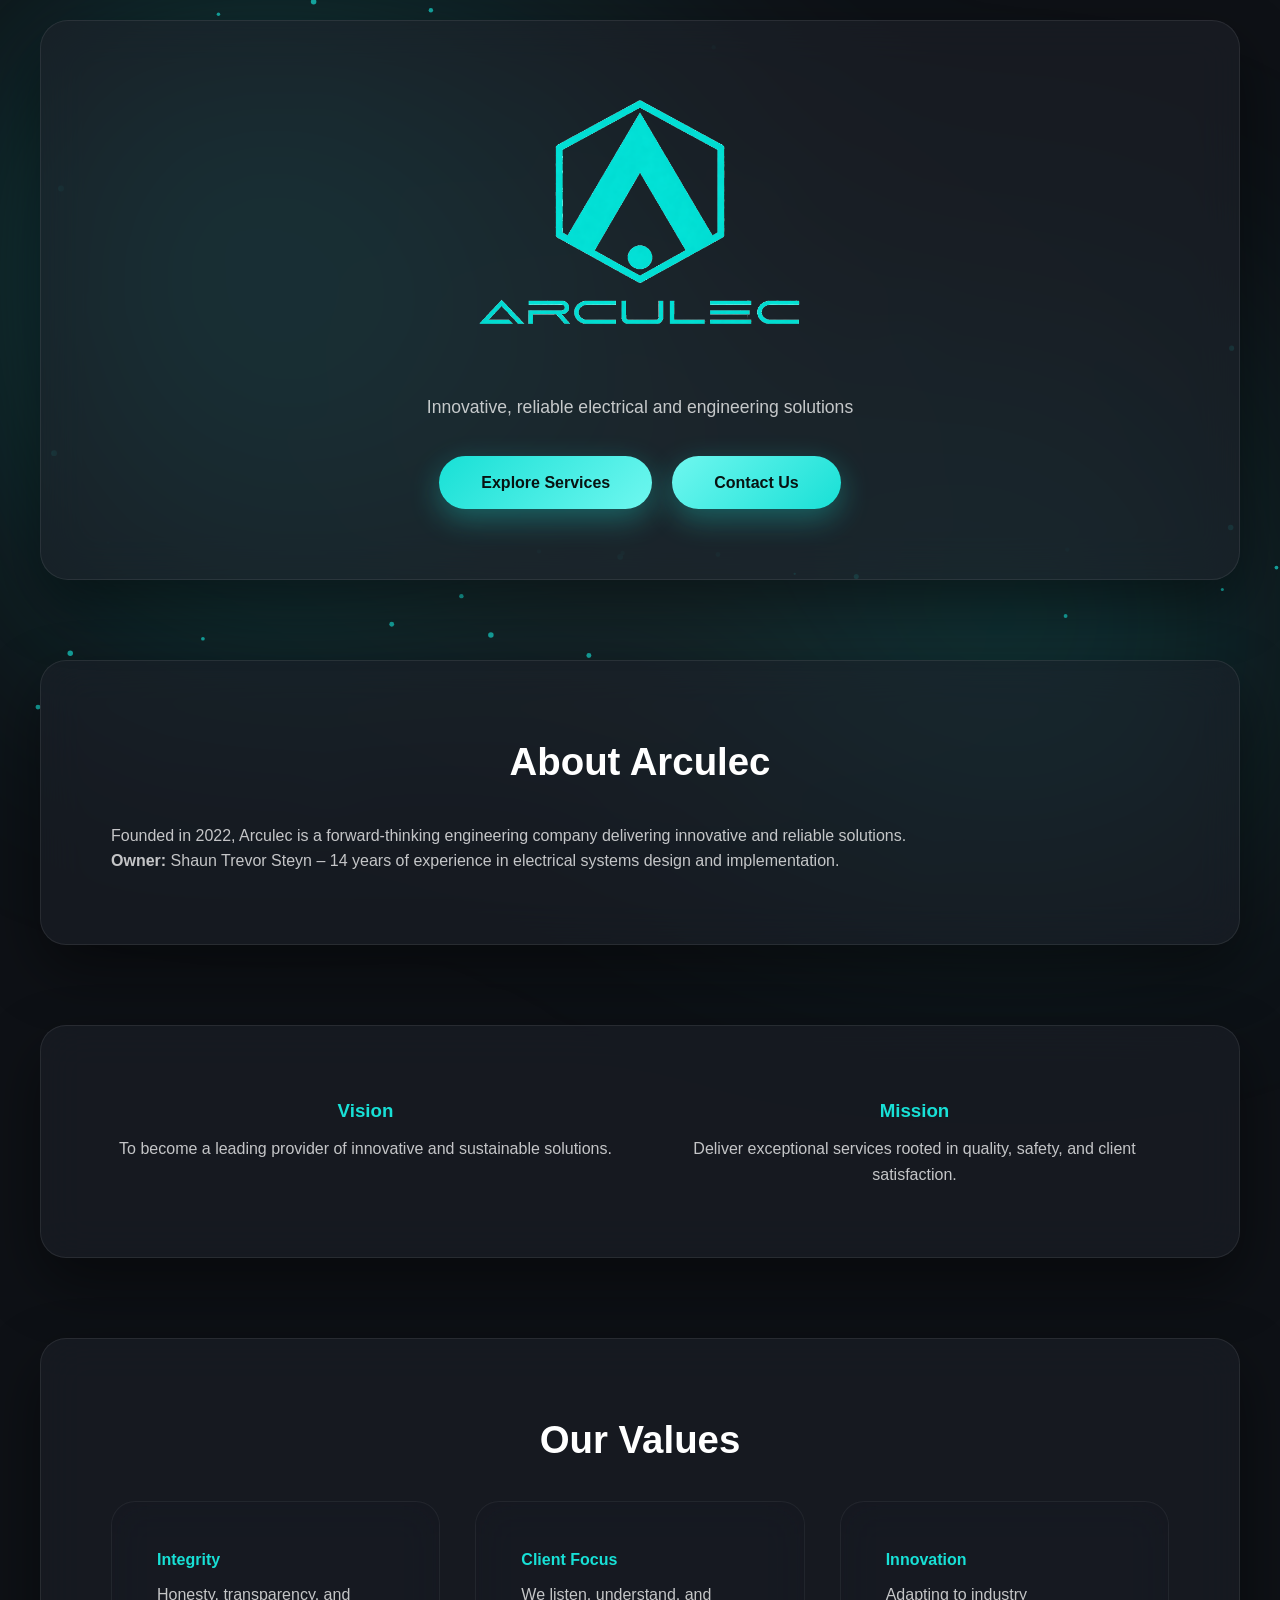
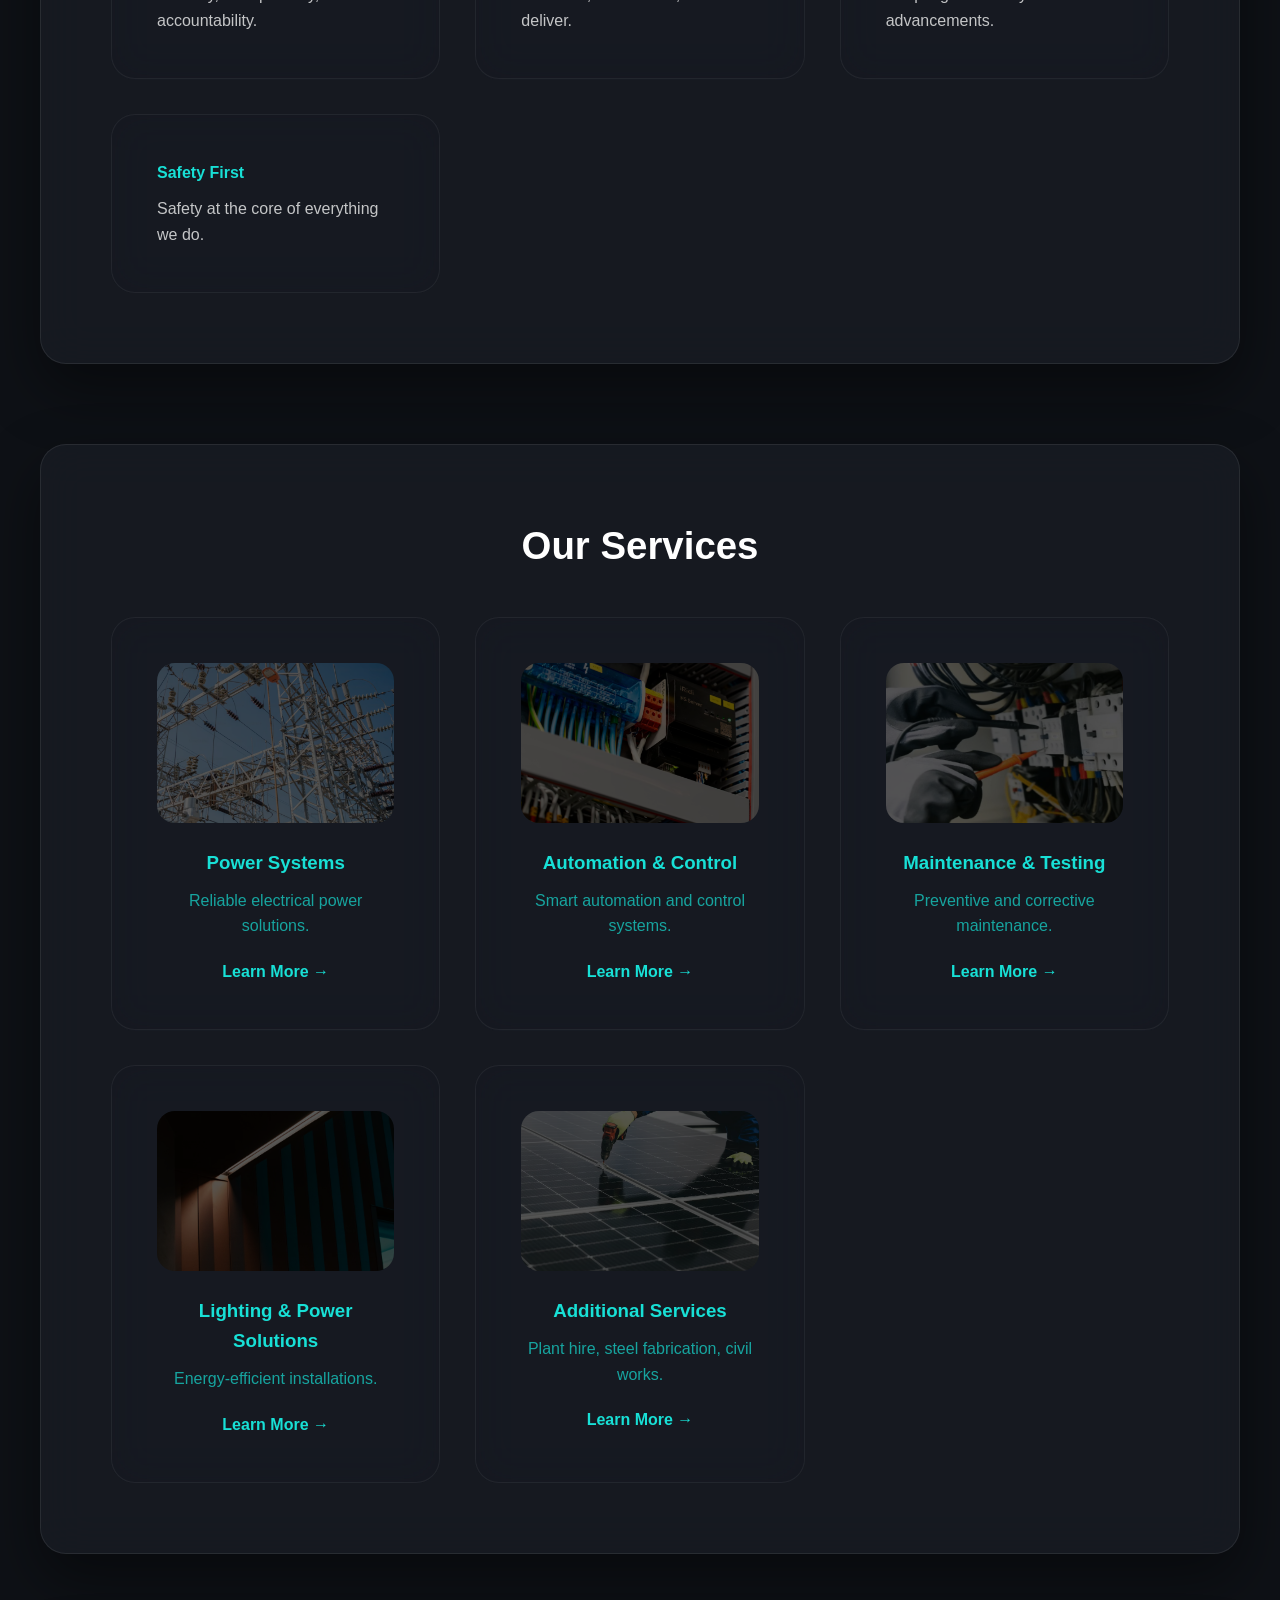
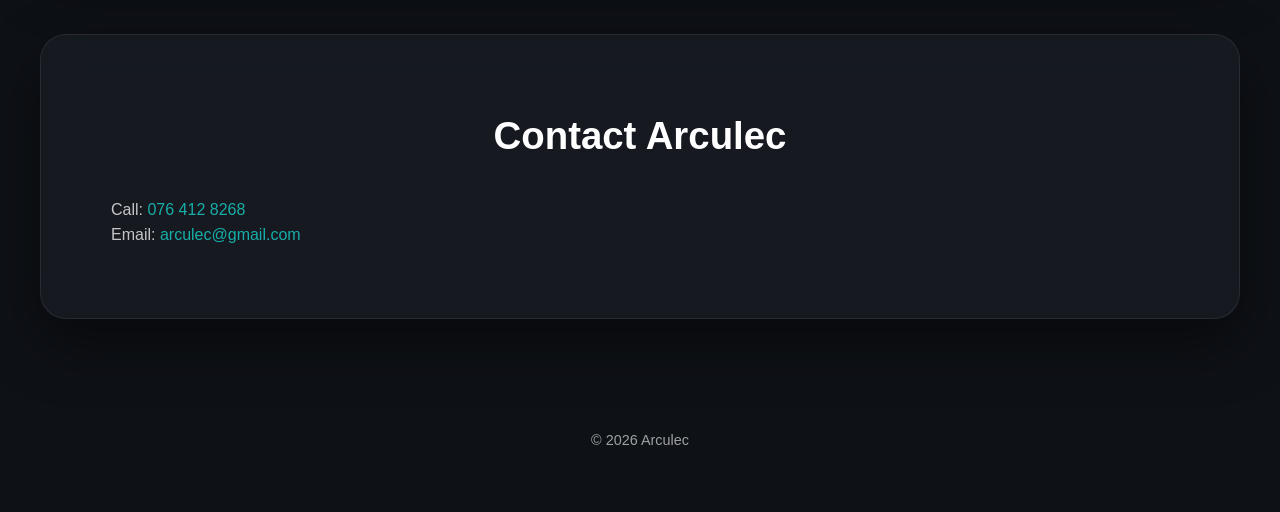
<file: index.html>
<!DOCTYPE html>
<html lang="en">
  <head>
    <meta charset="UTF-8" />
    <meta name="viewport" content="width=device-width, initial-scale=1.0" />
    <title>Arculec | Innovative Electrical & Engineering Solutions</title>
    <meta
      name="description"
      content="Arculec provides innovative, safe, and reliable electrical and engineering solutions for mining, industrial, and commercial sectors in South Africa."
    />
    <link rel="stylesheet" href="css/style.css" />
    <link rel="icon" type="image/png" href="images/favicon.png" />
  </head>
  <body>
    <div class="background"></div>

    <header class="hero">
      <canvas id="heroCanvas"></canvas>
      <div class="hero-content">
        <img src="images/logo1.png" alt="Arculec Logo" class="logo" />
        <p>Innovative, reliable electrical and engineering solutions</p>
        <div class="hero-buttons">
          <a href="#services" class="btn-primary">Explore Services</a>
          <a href="#contact" class="btn-primary btn-contact">Contact Us</a>
        </div>
      </div>
    </header>

    <section id="about" class="section fade-in">
      <h2>About Arculec</h2>
      <p>
        Founded in 2022, Arculec is a forward-thinking engineering company
        delivering innovative and reliable solutions.
      </p>
      <p>
        <strong>Owner:</strong> Shaun Trevor Steyn – 14 years of experience in
        electrical systems design and implementation.
      </p>
    </section>

    <section class="section bg-light fade-in">
      <div class="vision-mission">
        <div>
          <h3>Vision</h3>
          <p>
            To become a leading provider of innovative and sustainable
            solutions.
          </p>
        </div>
        <div>
          <h3>Mission</h3>
          <p>
            Deliver exceptional services rooted in quality, safety, and client
            satisfaction.
          </p>
        </div>
      </div>
    </section>

    <section class="section fade-in">
      <h2>Our Values</h2>
      <div class="values-grid">
        <div class="value-card">
          <h4>Integrity</h4>
          <p>Honesty, transparency, and accountability.</p>
        </div>
        <div class="value-card">
          <h4>Client Focus</h4>
          <p>We listen, understand, and deliver.</p>
        </div>
        <div class="value-card">
          <h4>Innovation</h4>
          <p>Adapting to industry advancements.</p>
        </div>
        <div class="value-card">
          <h4>Safety First</h4>
          <p>Safety at the core of everything we do.</p>
        </div>
      </div>
    </section>

    <!-- SERVICES -->
    <section id="services" class="section bg-light fade-in">
      <h2>Our Services</h2>

      <div class="services-grid">
        <a href="power-systems.html" class="service-card">
          <div class="service-image">
            <img src="images/service-power.jpg" alt="Power Systems" />
          </div>
          <h3>Power Systems</h3>
          <p>Reliable electrical power solutions.</p>
          <span class="learn-more">Learn More →</span>
        </a>

        <a href="automation-control.html" class="service-card">
          <div class="service-image">
            <img
              src="images/service-automation.jpg"
              alt="Automation & Control"
            />
          </div>
          <h3>Automation & Control</h3>
          <p>Smart automation and control systems.</p>
          <span class="learn-more">Learn More →</span>
        </a>

        <a href="maintenance-testing.html" class="service-card">
          <div class="service-image">
            <img src="images/service-maintenance.jpg" alt="Maintenance" />
          </div>
          <h3>Maintenance & Testing</h3>
          <p>Preventive and corrective maintenance.</p>
          <span class="learn-more">Learn More →</span>
        </a>

        <a href="lighting-power.html" class="service-card">
          <div class="service-image">
            <img src="images/service-lighting.jpg" alt="Lighting Solutions" />
          </div>
          <h3>Lighting & Power Solutions</h3>
          <p>Energy-efficient installations.</p>
          <span class="learn-more">Learn More →</span>
        </a>

        <a href="additional-services.html" class="service-card">
          <div class="service-image">
            <img
              src="images/service-industrial.jpg"
              alt="Additional Services"
            />
          </div>
          <h3>Additional Services</h3>
          <p>Plant hire, steel fabrication, civil works.</p>
          <span class="learn-more">Learn More →</span>
        </a>
      </div>
    </section>

    <section id="contact" class="section fade-in">
      <h2>Contact Arculec</h2>
      <p>Call: <a href="tel:+27764128268">076 412 8268</a></p>
      <p>Email: <a href="mailto:arculec@gmail.com">arculec@gmail.com</a></p>
    </section>

    <footer>
      <p>&copy; 2026 Arculec</p>
    </footer>

    <button id="scrollTopBtn">↑</button>

    <script src="js/hero-animation.js"></script>
    <script src="js/scroll-animations.js"></script>
  </body>
</html>
</file>
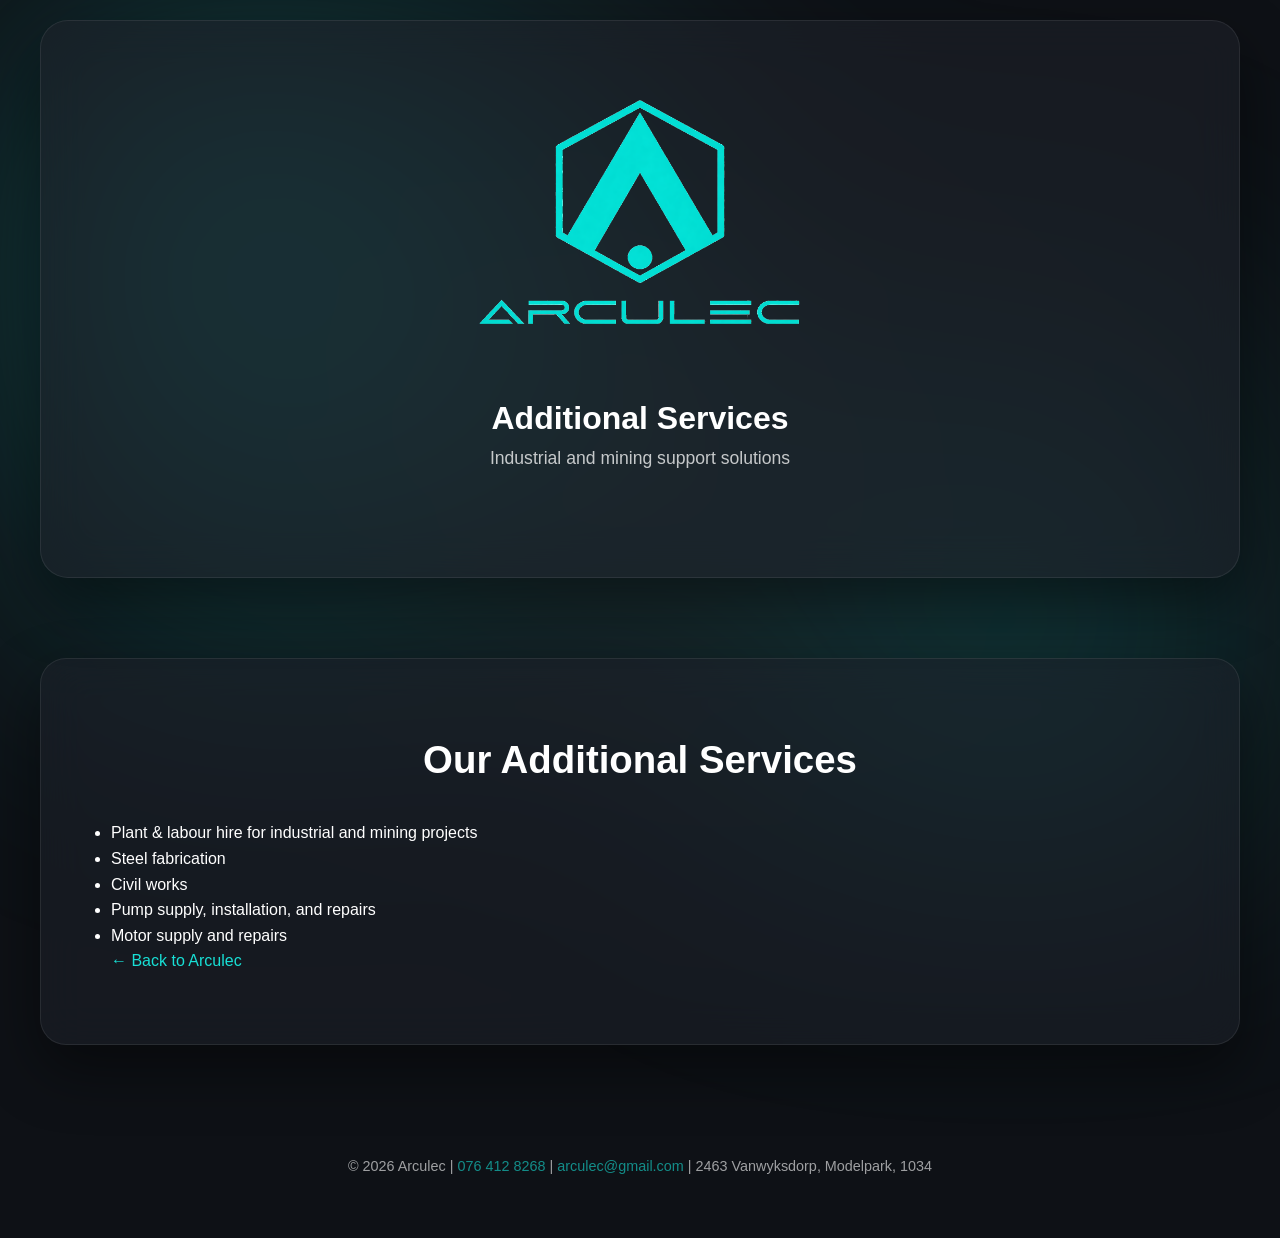
<file: additional-services.html>
<!DOCTYPE html>
<html lang="en">
  <head>
    <meta charset="UTF-8" />
    <meta name="viewport" content="width=device-width, initial-scale=1.0" />
    <title>Industrial & Mining Support Services | Arculec</title>
    <meta
      name="description"
      content="Plant hire, steel fabrication, pumps, motors and industrial support services for mining and industrial projects."
    />
    <link rel="stylesheet" href="css/style.css" />
  </head>
  <body>
    <!-- Liquid Background -->
    <div class="background"></div>

    <header class="hero">
      <div class="hero-content">
        <img src="images/logo1.png" alt="Arculec Logo" class="logo" />
        <h1>Additional Services</h1>
        <p>Industrial and mining support solutions</p>
      </div>
    </header>

    <section class="section fade-in">
      <h2>Our Additional Services</h2>
      <ul>
        <li>Plant & labour hire for industrial and mining projects</li>
        <li>Steel fabrication</li>
        <li>Civil works</li>
        <li>Pump supply, installation, and repairs</li>
        <li>Motor supply and repairs</li>
      </ul>
      <a href="index.html">← Back to Arculec</a>
    </section>

    <footer>
      <p>
        &copy; 2026 Arculec | <a href="tel:+27764128268">076 412 8268</a> |
        <a href="mailto:arculec@gmail.com">arculec@gmail.com</a> | 2463
        Vanwyksdorp, Modelpark, 1034
      </p>
    </footer>

    <script src="js/scroll-animations.js"></script>
  </body>
</html>
</file>
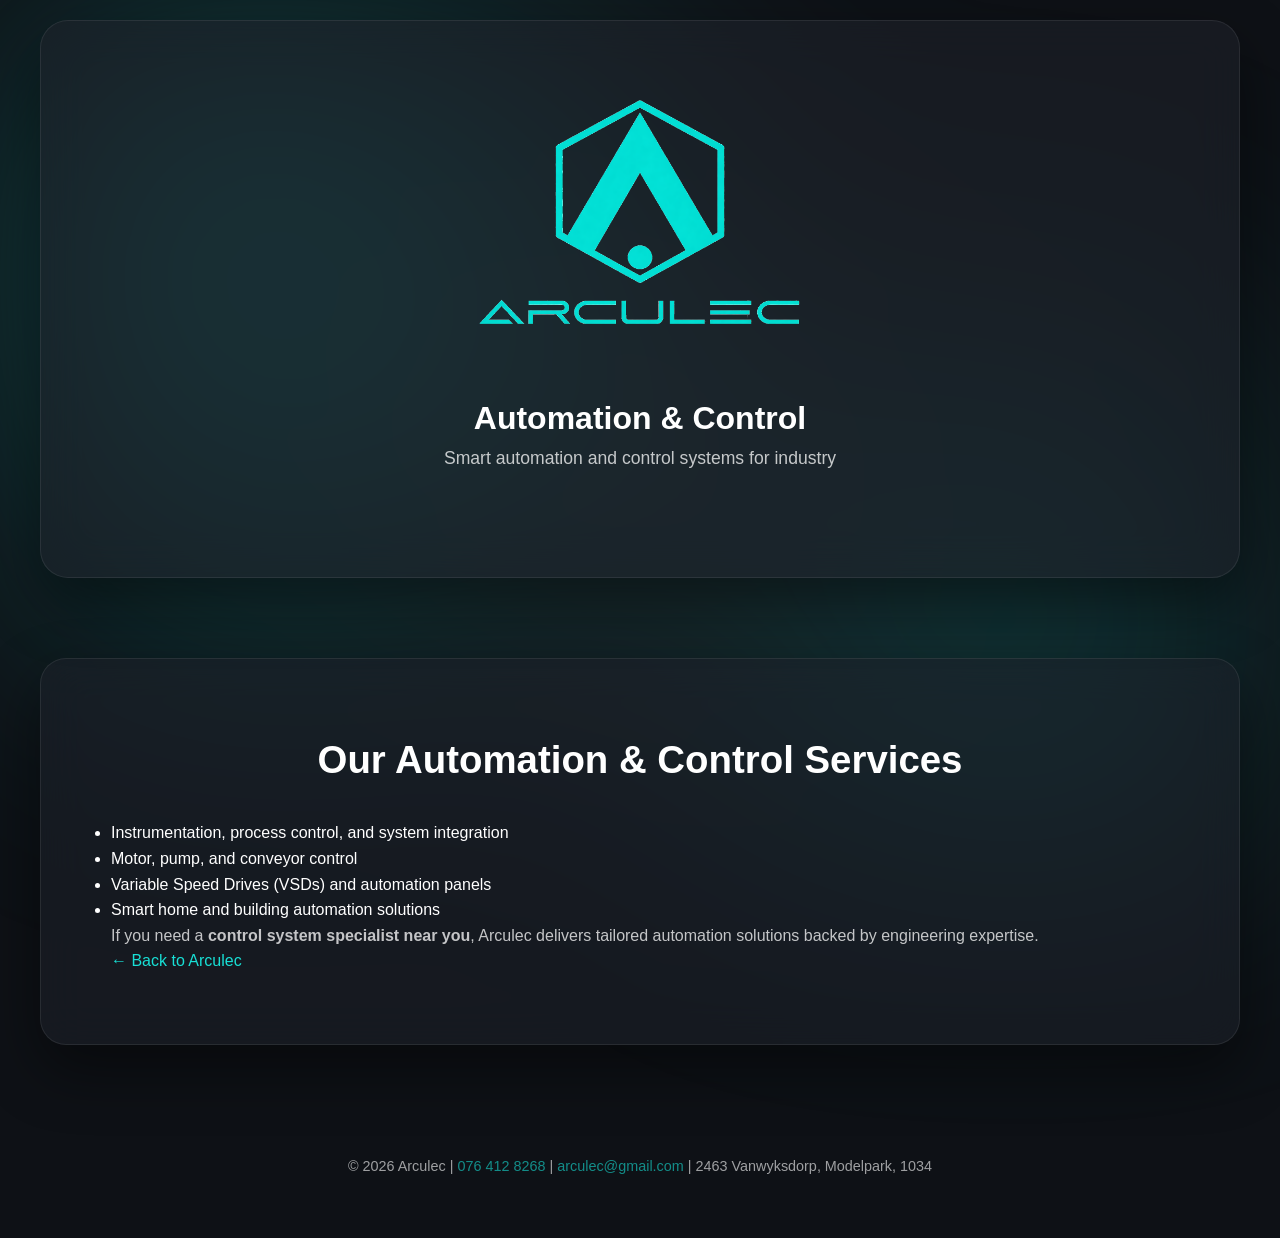
<file: automation-control.html>
<!DOCTYPE html>
<html lang="en">
  <head>
    <meta charset="UTF-8" />
    <meta name="viewport" content="width=device-width, initial-scale=1.0" />
    <title>Automation & Control Systems | Arculec</title>
    <meta
      name="description"
      content="Automation, control panels, VSDs and process control systems for industrial and mining operations across South Africa."
    />
    <link rel="stylesheet" href="css/style.css" />
  </head>
  <body>
    <!-- Liquid Background -->
    <div class="background"></div>

    <header class="hero">
      <div class="hero-content">
        <img src="images/logo1.png" alt="Arculec Logo" class="logo" />
        <h1>Automation & Control</h1>
        <p>Smart automation and control systems for industry</p>
      </div>
    </header>

    <section class="section fade-in">
      <h2>Our Automation & Control Services</h2>
      <ul>
        <li>Instrumentation, process control, and system integration</li>
        <li>Motor, pump, and conveyor control</li>
        <li>Variable Speed Drives (VSDs) and automation panels</li>
        <li>Smart home and building automation solutions</li>
      </ul>
      <p>
        If you need a <strong>control system specialist near you</strong>,
        Arculec delivers tailored automation solutions backed by engineering
        expertise.
      </p>
      <a href="index.html">← Back to Arculec</a>
    </section>

    <footer>
      <p>
        &copy; 2026 Arculec | <a href="tel:+27764128268">076 412 8268</a> |
        <a href="mailto:arculec@gmail.com">arculec@gmail.com</a> | 2463
        Vanwyksdorp, Modelpark, 1034
      </p>
    </footer>

    <script src="js/scroll-animations.js"></script>
  </body>
</html>
</file>
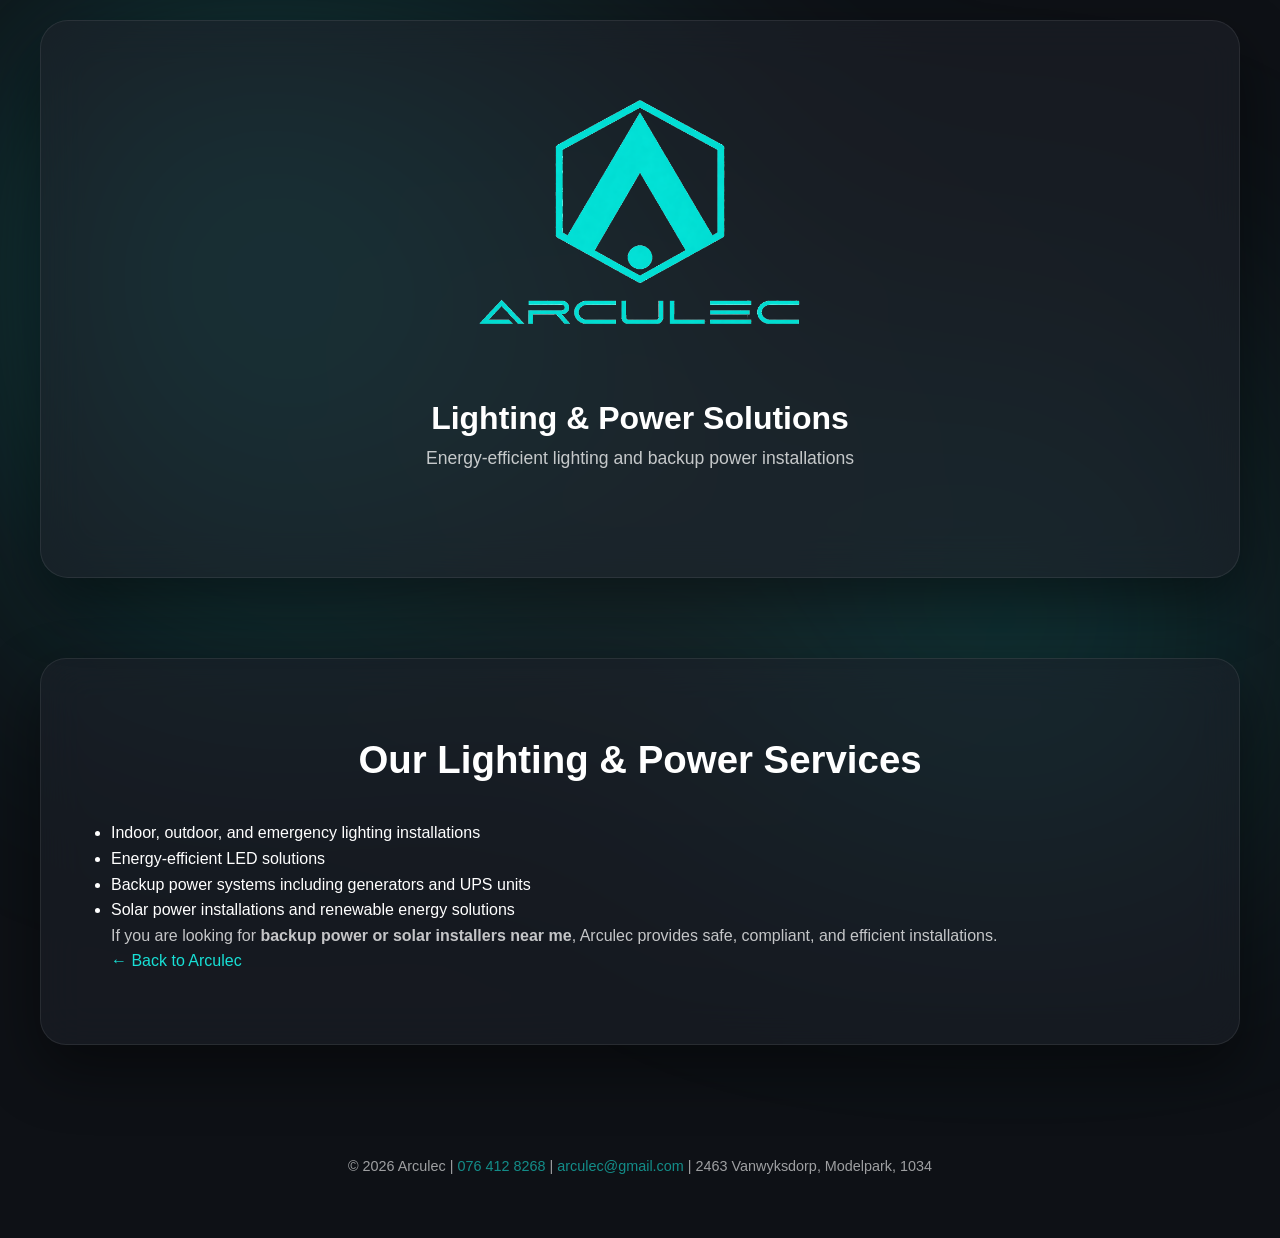
<file: lighting-power.html>
<!DOCTYPE html>
<html lang="en">
  <head>
    <meta charset="UTF-8" />
    <meta name="viewport" content="width=device-width, initial-scale=1.0" />
    <title>Lighting, Backup Power & Solar Solutions | Arculec</title>
    <meta
      name="description"
      content="LED lighting, backup power systems, generators, UPS and solar installations for industrial and commercial clients."
    />
    <link rel="stylesheet" href="css/style.css" />
  </head>
  <body>
    <!-- Liquid Background -->
    <div class="background"></div>

    <header class="hero">
      <div class="hero-content">
        <img src="images/logo1.png" alt="Arculec Logo" class="logo" />
        <h1>Lighting & Power Solutions</h1>
        <p>Energy-efficient lighting and backup power installations</p>
      </div>
    </header>

    <section class="section fade-in">
      <h2>Our Lighting & Power Services</h2>
      <ul>
        <li>Indoor, outdoor, and emergency lighting installations</li>
        <li>Energy-efficient LED solutions</li>
        <li>Backup power systems including generators and UPS units</li>
        <li>Solar power installations and renewable energy solutions</li>
      </ul>
      <p>
        If you are looking for
        <strong>backup power or solar installers near me</strong>, Arculec
        provides safe, compliant, and efficient installations.
      </p>
      <a href="index.html">← Back to Arculec</a>
    </section>

    <footer>
      <p>
        &copy; 2026 Arculec | <a href="tel:+27764128268">076 412 8268</a> |
        <a href="mailto:arculec@gmail.com">arculec@gmail.com</a> | 2463
        Vanwyksdorp, Modelpark, 1034
      </p>
    </footer>

    <script src="js/scroll-animations.js"></script>
  </body>
</html>
</file>
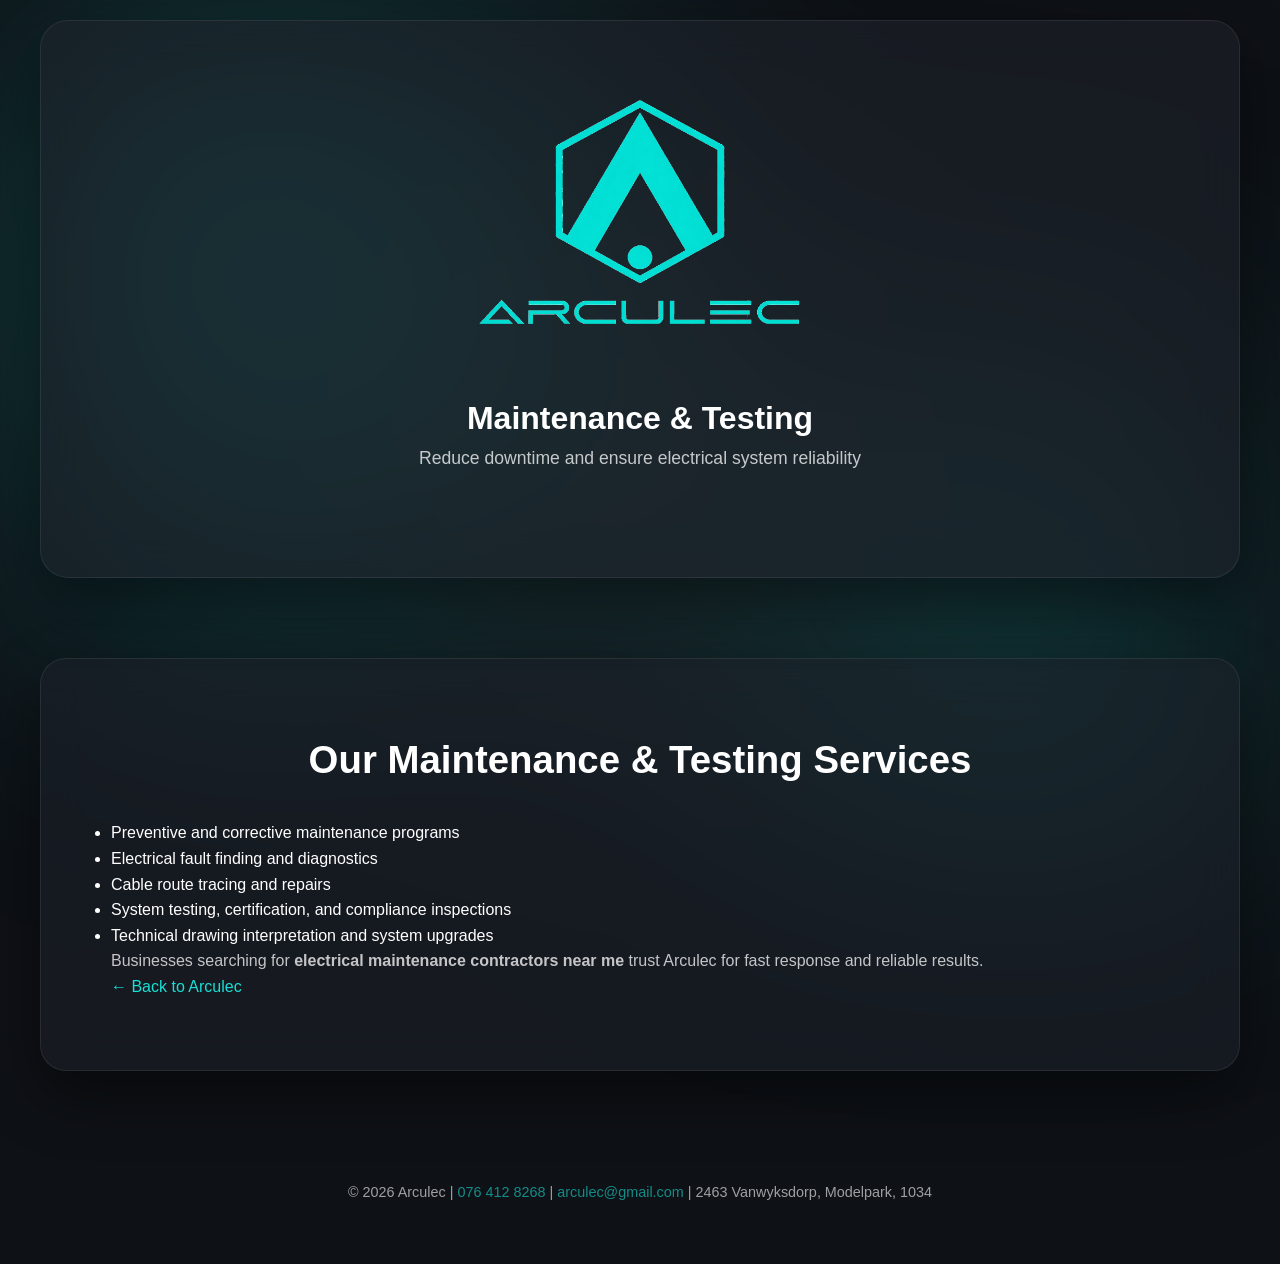
<file: maintenance-testing.html>
<!DOCTYPE html>
<html lang="en">
  <head>
    <meta charset="UTF-8" />
    <meta name="viewport" content="width=device-width, initial-scale=1.0" />
    <title>Electrical Maintenance & Testing | Arculec</title>
    <meta
      name="description"
      content="Preventive electrical maintenance, fault finding, testing and compliance inspections for industrial and commercial facilities."
    />
    <link rel="stylesheet" href="css/style.css" />
  </head>
  <body>
    <!-- Liquid Background -->
    <div class="background"></div>

    <header class="hero">
      <div class="hero-content">
        <img src="images/logo1.png" alt="Arculec Logo" class="logo" />
        <h1>Maintenance & Testing</h1>
        <p>Reduce downtime and ensure electrical system reliability</p>
      </div>
    </header>

    <section class="section fade-in">
      <h2>Our Maintenance & Testing Services</h2>
      <ul>
        <li>Preventive and corrective maintenance programs</li>
        <li>Electrical fault finding and diagnostics</li>
        <li>Cable route tracing and repairs</li>
        <li>System testing, certification, and compliance inspections</li>
        <li>Technical drawing interpretation and system upgrades</li>
      </ul>
      <p>
        Businesses searching for
        <strong>electrical maintenance contractors near me</strong> trust
        Arculec for fast response and reliable results.
      </p>
      <a href="index.html">← Back to Arculec</a>
    </section>

    <footer>
      <p>
        &copy; 2026 Arculec | <a href="tel:+27764128268">076 412 8268</a> |
        <a href="mailto:arculec@gmail.com">arculec@gmail.com</a> | 2463
        Vanwyksdorp, Modelpark, 1034
      </p>
    </footer>

    <script src="js/scroll-animations.js"></script>
  </body>
</html>
</file>
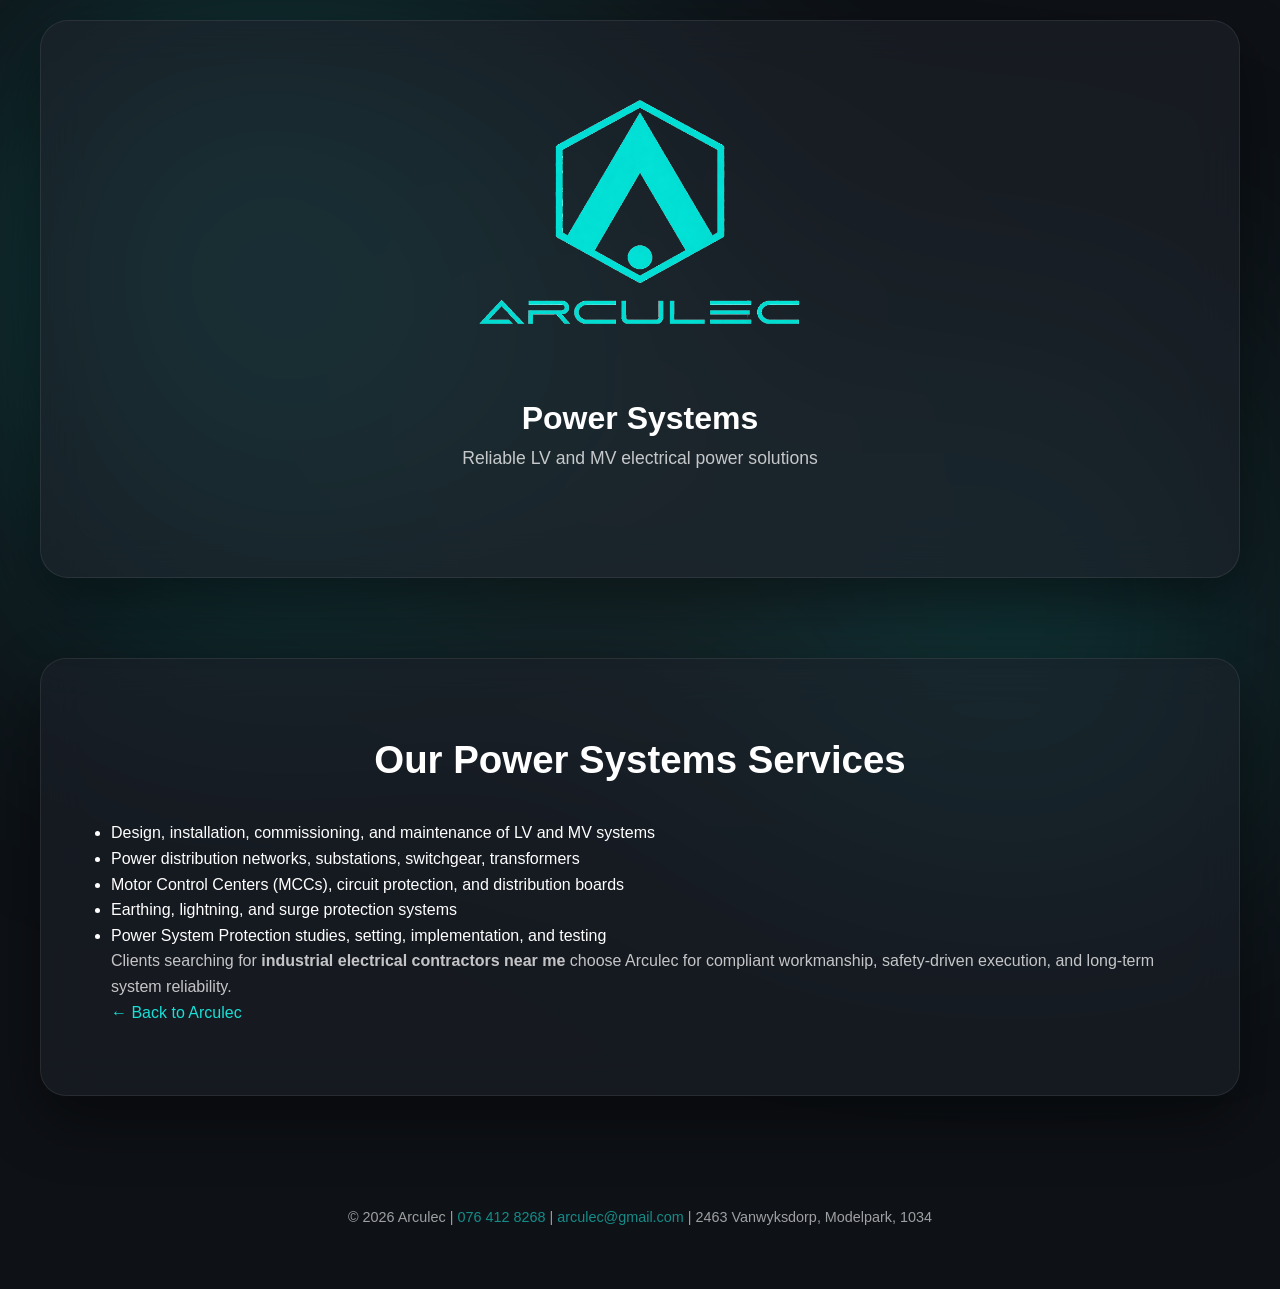
<file: power-systems.html>
<!DOCTYPE html>
<html lang="en">
  <head>
    <meta charset="UTF-8" />
    <meta name="viewport" content="width=device-width, initial-scale=1.0" />
    <title>Power Systems & LV/MV Electrical Contractors | Arculec</title>
    <meta
      name="description"
      content="Arculec provides LV and MV power systems, substations, switchgear, and electrical distribution solutions for mining and industrial clients in South Africa."
    />
    <link rel="stylesheet" href="css/style.css" />
  </head>
  <body>
    <!-- Liquid Background -->
    <div class="background"></div>

    <header class="hero">
      <div class="hero-content">
        <img src="images/logo1.png" alt="Arculec Logo" class="logo" />
        <h1>Power Systems</h1>
        <p>Reliable LV and MV electrical power solutions</p>
      </div>
    </header>

    <section class="section fade-in">
      <h2>Our Power Systems Services</h2>
      <ul>
        <li>
          Design, installation, commissioning, and maintenance of LV and MV
          systems
        </li>
        <li>
          Power distribution networks, substations, switchgear, transformers
        </li>
        <li>
          Motor Control Centers (MCCs), circuit protection, and distribution
          boards
        </li>
        <li>Earthing, lightning, and surge protection systems</li>
        <li>
          Power System Protection studies, setting, implementation, and testing
        </li>
      </ul>
      <p>
        Clients searching for
        <strong>industrial electrical contractors near me</strong> choose
        Arculec for compliant workmanship, safety-driven execution, and
        long-term system reliability.
      </p>
      <a href="index.html">← Back to Arculec</a>
    </section>

    <footer>
      <p>
        &copy; 2026 Arculec | <a href="tel:+27764128268">076 412 8268</a> |
        <a href="mailto:arculec@gmail.com">arculec@gmail.com</a> | 2463
        Vanwyksdorp, Modelpark, 1034
      </p>
    </footer>

    <script src="js/scroll-animations.js"></script>
  </body>
</html>
</file>
<file: css/style.css>
/* =========================
   RESET & BASE
========================= */
* {
  margin: 0;
  padding: 0;
  box-sizing: border-box;
  font-family: Inter, -apple-system, BlinkMacSystemFont, "Segoe UI", sans-serif;
}

html,
body {
  width: 100%;
  margin: 0;
  padding: 0;
}

body {
  min-height: 100vh;
  background: #0e1116;
  color: #ffffff;
  overflow-x: hidden;
  line-height: 1.6;
}

/* =========================
   LINKS
========================= */
a {
  color: #18e0d6;
  text-decoration: none;
  transition: 0.3s ease;
}

a:hover {
  opacity: 0.85;
}

/* =========================
   LIQUID BACKGROUND
========================= */
.background {
  position: fixed;
  inset: 0;
  background: radial-gradient(circle at 20% 30%, #18e0d655, transparent 45%),
    radial-gradient(circle at 80% 70%, #18e0d633, transparent 40%),
    radial-gradient(circle at 50% 50%, #ffffff10, transparent 50%);
  filter: blur(120px);
  z-index: -1;
}

/* =========================
   HERO
========================= */
header.hero {
  position: relative;
  width: 100%;
  display: flex;
  flex-direction: column;
  align-items: center;
  padding-top: 20px;
  text-align: center;
}

.hero-content {
  display: flex;
  flex-direction: column;
  align-items: center;
  padding: 70px;
  max-width: 1200px;
  width: 100%;
  margin: 0 auto;
  z-index: 2;
  background: rgba(30, 34, 42, 0.6);
  backdrop-filter: blur(22px);
  border-radius: 28px;
  border: 1px solid rgba(255, 255, 255, 0.08);
  box-shadow: 0 25px 60px rgba(0, 0, 0, 0.45);
}

.hero-content img.logo {
  display: block;
  margin: 0 auto 35px auto;
  width: 400px;
  max-width: 90%;
}

.hero p {
  opacity: 0.75;
  margin-bottom: 35px;
  font-size: 1.1rem;
}

.hero-buttons {
  display: flex;
  gap: 20px;
  flex-wrap: wrap;
  justify-content: center;
}

.btn-primary {
  padding: 14px 42px;
  border-radius: 40px;
  background: linear-gradient(135deg, #18e0d6, #6ff7ef);
  color: #081312;
  font-weight: 600;
  display: inline-block;
  transition: 0.3s ease;
  box-shadow: 0 10px 30px #18e0d655;
}

.btn-primary:hover {
  transform: scale(1.05);
}

.btn-contact {
  background: linear-gradient(135deg, #6ff7ef, #18e0d6);
}

/* =========================
   SECTIONS
========================= */
.section {
  max-width: 1200px;
  margin: 80px auto;
  padding: 70px;
  background: rgba(30, 34, 42, 0.55);
  backdrop-filter: blur(22px);
  border-radius: 26px;
  border: 1px solid rgba(255, 255, 255, 0.08);
  box-shadow: 0 25px 60px rgba(0, 0, 0, 0.45);
  opacity: 0;
  transform: translateY(30px);
  transition: 1s ease;
}

.section h2 {
  font-size: 2.4rem;
  margin-bottom: 30px;
  text-align: center;
}

.section p {
  opacity: 0.75;
}

/* =========================
   VISION / MISSION
========================= */
.vision-mission {
  display: grid;
  grid-template-columns: repeat(auto-fit, minmax(300px, 1fr));
  gap: 40px;
  text-align: center;
}

.vision-mission h3 {
  color: #18e0d6;
  margin-bottom: 10px;
}

/* =========================
   VALUES
========================= */
.values-grid {
  display: grid;
  grid-template-columns: repeat(auto-fit, minmax(250px, 1fr));
  gap: 35px;
}

.value-card {
  padding: 45px;
  background: rgba(20, 24, 32, 0.55);
  backdrop-filter: blur(20px);
  border-radius: 24px;
  transition: 0.4s ease;
  border: 1px solid rgba(255, 255, 255, 0.06);
}

.value-card h4 {
  color: #18e0d6;
  margin-bottom: 10px;
}

.value-card:hover {
  transform: translateY(-10px) scale(1.03);
  box-shadow: 0 0 40px #18e0d622;
}

/* =========================
   SERVICES
========================= */
.services-grid {
  display: grid;
  grid-template-columns: repeat(auto-fit, minmax(250px, 1fr));
  gap: 35px;
  margin-top: 40px;
}

.service-card {
  padding: 45px;
  background: rgba(20, 24, 32, 0.55);
  backdrop-filter: blur(20px);
  border-radius: 24px;
  transition: 0.4s ease;
  border: 1px solid rgba(255, 255, 255, 0.06);
  text-align: center;
}

.service-card h3 {
  color: #18e0d6;
  margin-bottom: 10px;
}

.service-card p {
  opacity: 0.7;
}

.service-card:hover {
  transform: translateY(-10px) scale(1.03);
  box-shadow: 0 0 40px #18e0d622;
}

.learn-more {
  display: block;
  margin-top: 20px;
  font-weight: 600;
}

/* =========================
   ✅ SERVICE CARD IMAGES (ADDED)
========================= */
.service-image {
  position: relative;
  width: 100%;
  height: 160px;
  margin-bottom: 25px;
  overflow: hidden;
  border-radius: 18px;
}

.service-image img {
  width: 100%;
  height: 100%;
  object-fit: cover;
  filter: brightness(0.35);
  transition: filter 0.4s ease, transform 0.4s ease;
}

/* Hover reveal (desktop) */
.service-card:hover .service-image img {
  filter: brightness(1);
  transform: scale(1.05);
}

/* Mobile: no hover, keep image visible */
@media (max-width: 800px) {
  .service-image img {
    filter: brightness(0.85);
  }
}

/* =========================
   FOOTER
========================= */
footer {
  margin: 60px 80px 30px;
  padding: 30px;
  text-align: center;
  opacity: 0.6;
  font-size: 0.9rem;
}

/* =========================
   SCROLL TO TOP
========================= */
#scrollTopBtn {
  display: none;
  position: fixed;
  bottom: 40px;
  right: 40px;
  z-index: 999;
  font-size: 24px;
  border: none;
  outline: none;
  background-color: rgba(24, 224, 214, 0.8);
  color: #081312;
  cursor: pointer;
  padding: 12px 18px;
  border-radius: 50%;
  transition: 0.3s ease;
  box-shadow: 0 8px 20px rgba(24, 224, 214, 0.4);
}

#scrollTopBtn:hover {
  transform: scale(1.1);
}

/* =========================
   FADE-IN
========================= */
.fade-in.visible {
  opacity: 1;
  transform: translateY(0);
}

/* =========================
   RESPONSIVE
========================= */
@media (max-width: 800px) {
  .hero-content {
    padding: 50px 30px;
  }

  .hero-buttons {
    flex-direction: column;
    gap: 15px;
  }

  .section {
    margin: 40px 20px;
    padding: 50px 30px;
  }
}
</file>
